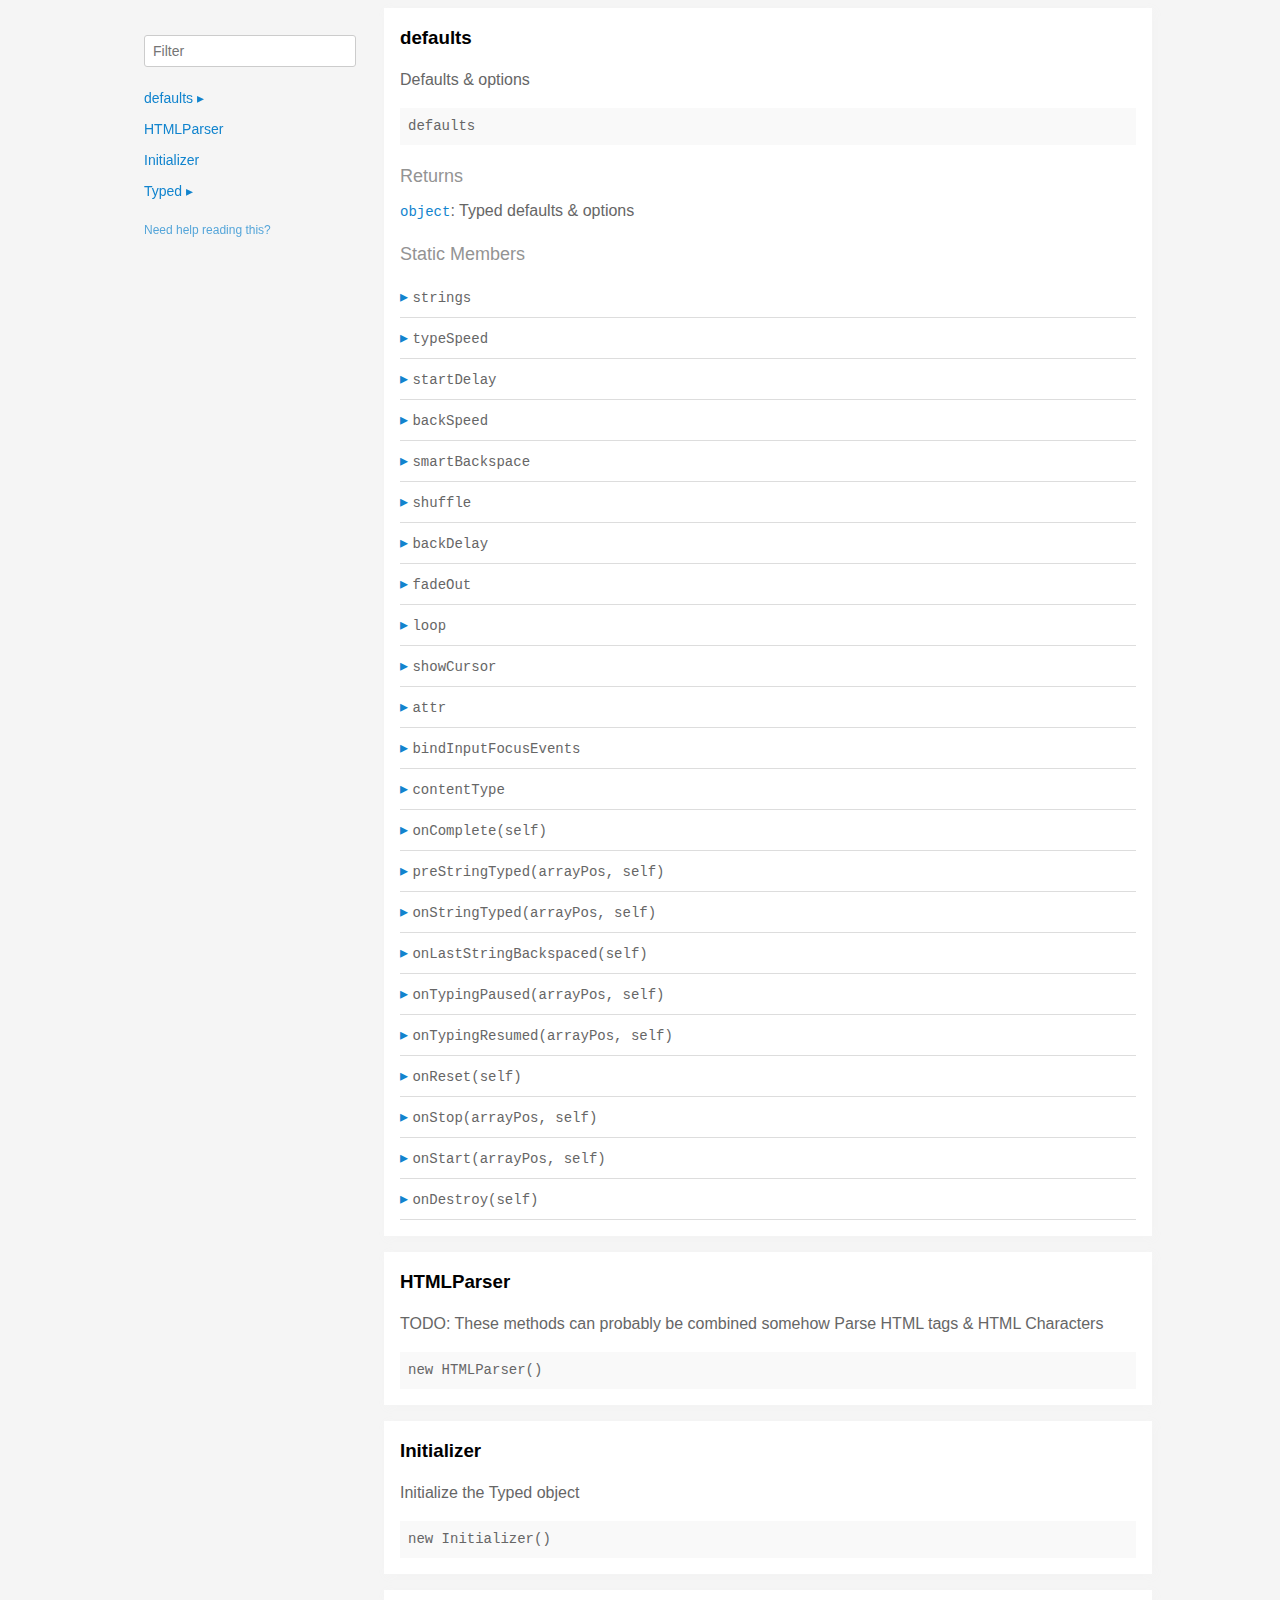
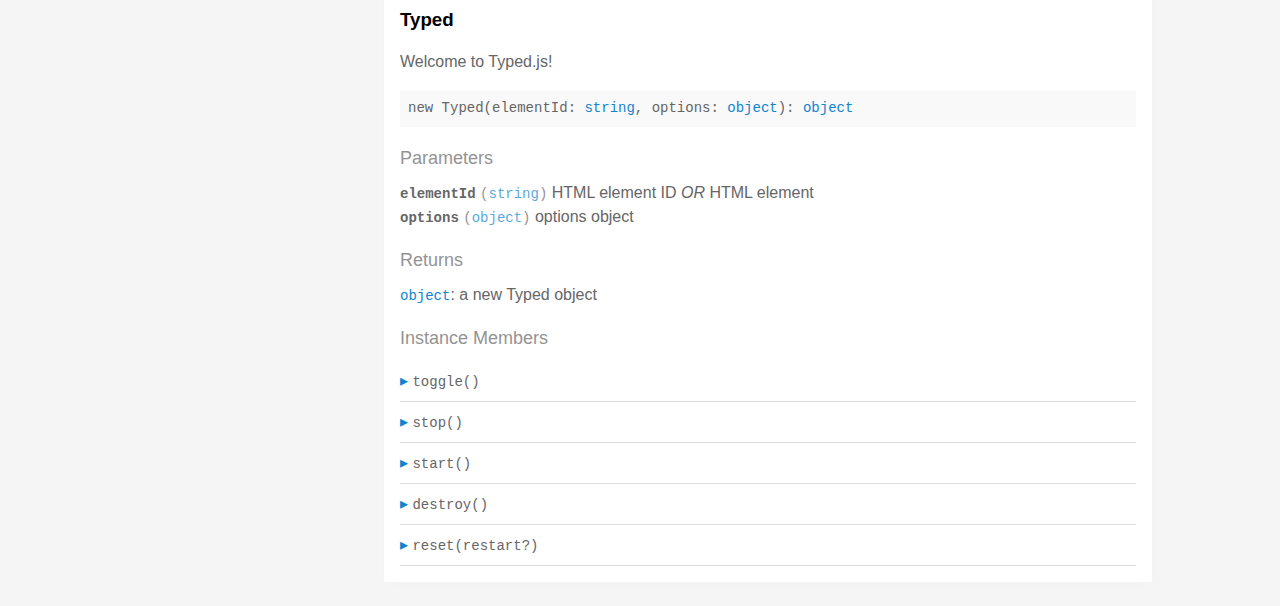
<file: typed/typed.js-master/docs/index.html>
<!doctype html>
<html>
<head>
  <meta charset='utf-8' />
  <title>  | Documentation</title>
  <meta name='viewport' content='width=device-width,initial-scale=1'>
  <link href='assets/bass.css' type='text/css' rel='stylesheet' />
  <link href='assets/style.css' type='text/css' rel='stylesheet' />
  <link href='assets/github.css' type='text/css' rel='stylesheet' />
</head>
<body class='documentation'>
  <div class='max-width-4 mx-auto'>
    <div class='clearfix md-mxn2'>
      <div class='fixed xs-hide fix-3 overflow-auto max-height-100'>
        <div class='py1 px2'>
          <h3 class='mb0 no-anchor'></h3>
          <div class='mb1'><code></code></div>
          <input
            placeholder='Filter'
            id='filter-input'
            class='col12 block input'
            type='text' />
          <div id='toc'>
            <ul class='list-reset h5 py1-ul'>
              
                
                <li><a
                  href='#defaults'
                  class=" toggle-sibling">
                  defaults
                  <span class='icon'>▸</span>
                </a>
                
                <div class='toggle-target display-none'>
                  
                  <ul class='list-reset py1-ul pl1'>
                    <li class='h5'><span>Static members</span></li>
                    
                      <li><a
                        href='#defaults.strings'
                        class='regular pre-open'>
                        .strings
                      </a></li>
                    
                      <li><a
                        href='#defaults.typeSpeed'
                        class='regular pre-open'>
                        .typeSpeed
                      </a></li>
                    
                      <li><a
                        href='#defaults.startDelay'
                        class='regular pre-open'>
                        .startDelay
                      </a></li>
                    
                      <li><a
                        href='#defaults.backSpeed'
                        class='regular pre-open'>
                        .backSpeed
                      </a></li>
                    
                      <li><a
                        href='#defaults.smartBackspace'
                        class='regular pre-open'>
                        .smartBackspace
                      </a></li>
                    
                      <li><a
                        href='#defaults.shuffle'
                        class='regular pre-open'>
                        .shuffle
                      </a></li>
                    
                      <li><a
                        href='#defaults.backDelay'
                        class='regular pre-open'>
                        .backDelay
                      </a></li>
                    
                      <li><a
                        href='#defaults.fadeOut'
                        class='regular pre-open'>
                        .fadeOut
                      </a></li>
                    
                      <li><a
                        href='#defaults.loop'
                        class='regular pre-open'>
                        .loop
                      </a></li>
                    
                      <li><a
                        href='#defaults.showCursor'
                        class='regular pre-open'>
                        .showCursor
                      </a></li>
                    
                      <li><a
                        href='#defaults.attr'
                        class='regular pre-open'>
                        .attr
                      </a></li>
                    
                      <li><a
                        href='#defaults.bindInputFocusEvents'
                        class='regular pre-open'>
                        .bindInputFocusEvents
                      </a></li>
                    
                      <li><a
                        href='#defaults.contentType'
                        class='regular pre-open'>
                        .contentType
                      </a></li>
                    
                      <li><a
                        href='#defaults.onComplete'
                        class='regular pre-open'>
                        .onComplete
                      </a></li>
                    
                      <li><a
                        href='#defaults.preStringTyped'
                        class='regular pre-open'>
                        .preStringTyped
                      </a></li>
                    
                      <li><a
                        href='#defaults.onStringTyped'
                        class='regular pre-open'>
                        .onStringTyped
                      </a></li>
                    
                      <li><a
                        href='#defaults.onLastStringBackspaced'
                        class='regular pre-open'>
                        .onLastStringBackspaced
                      </a></li>
                    
                      <li><a
                        href='#defaults.onTypingPaused'
                        class='regular pre-open'>
                        .onTypingPaused
                      </a></li>
                    
                      <li><a
                        href='#defaults.onTypingResumed'
                        class='regular pre-open'>
                        .onTypingResumed
                      </a></li>
                    
                      <li><a
                        href='#defaults.onReset'
                        class='regular pre-open'>
                        .onReset
                      </a></li>
                    
                      <li><a
                        href='#defaults.onStop'
                        class='regular pre-open'>
                        .onStop
                      </a></li>
                    
                      <li><a
                        href='#defaults.onStart'
                        class='regular pre-open'>
                        .onStart
                      </a></li>
                    
                      <li><a
                        href='#defaults.onDestroy'
                        class='regular pre-open'>
                        .onDestroy
                      </a></li>
                    
                    </ul>
                  
                  
                  
                </div>
                
                </li>
              
                
                <li><a
                  href='#htmlparser'
                  class="">
                  HTMLParser
                  
                </a>
                
                </li>
              
                
                <li><a
                  href='#initializer'
                  class="">
                  Initializer
                  
                </a>
                
                </li>
              
                
                <li><a
                  href='#typed'
                  class=" toggle-sibling">
                  Typed
                  <span class='icon'>▸</span>
                </a>
                
                <div class='toggle-target display-none'>
                  
                  
                    <ul class='list-reset py1-ul pl1'>
                      <li class='h5'><span>Instance members</span></li>
                      
                      <li><a
                        href='#Typed#toggle'
                        class='regular pre-open'>
                        #toggle
                      </a></li>
                      
                      <li><a
                        href='#Typed#stop'
                        class='regular pre-open'>
                        #stop
                      </a></li>
                      
                      <li><a
                        href='#Typed#start'
                        class='regular pre-open'>
                        #start
                      </a></li>
                      
                      <li><a
                        href='#Typed#destroy'
                        class='regular pre-open'>
                        #destroy
                      </a></li>
                      
                      <li><a
                        href='#Typed#reset'
                        class='regular pre-open'>
                        #reset
                      </a></li>
                      
                    </ul>
                  
                  
                </div>
                
                </li>
              
            </ul>
          </div>
          <div class='mt1 h6 quiet'>
            <a href='http://documentation.js.org/reading-documentation.html'>Need help reading this?</a>
          </div>
        </div>
      </div>
      <div class='fix-margin-3'>
        
          
            <section class='p2 mb2 clearfix bg-white minishadow'>

  
  <div class='clearfix'>
    
    <h3 class='fl m0' id='defaults'>
      defaults
    </h3>
    
    
  </div>
  

  <p>Defaults &#x26; options</p>


  <div class='pre p1 fill-light mt0'>defaults</div>
  
  

  
  
  
  
  

  

  

  
    
      <div class='py1 quiet mt1 prose-big'>Returns</div>
      <code><a href="https://developer.mozilla.org/en-US/docs/Web/JavaScript/Reference/Global_Objects/Object">object</a></code>:
        Typed defaults &#x26; options

      
    
  

  

  

  
    <div class='py1 quiet mt1 prose-big'>Static Members</div>
    <div class="clearfix">
  
    <div class='border-bottom' id='defaults.strings'>
      <div class="clearfix small pointer toggle-sibling">
        <div class="py1 contain">
            <a class='icon pin-right py1 dark-link caret-right'>▸</a>
            <span class='code strong strong truncate'>strings</span>
        </div>
      </div>
      <div class="clearfix display-none toggle-target">
        <section class='p2 mb2 clearfix bg-white minishadow'>

  

  

  <div class='pre p1 fill-light mt0'>strings</div>
  
  

  
  
  
  
  

  

  
    <div class='py1 quiet mt1 prose-big'>Properties</div>
    <div>
      
        <div class='space-bottom0'>
          <span class='code bold'>strings</span> <code class='quiet'>(<a href="https://developer.mozilla.org/en-US/docs/Web/JavaScript/Reference/Global_Objects/Array">array</a>)</code>
          : strings to be typed

          
        </div>
      
        <div class='space-bottom0'>
          <span class='code bold'>stringsElement</span> <code class='quiet'>(<a href="https://developer.mozilla.org/en-US/docs/Web/JavaScript/Reference/Global_Objects/String">string</a>)</code>
          : ID of element containing string children

          
        </div>
      
    </div>
  

  

  

  

  

  

  
</section>

      </div>
    </div>
  
    <div class='border-bottom' id='defaults.typeSpeed'>
      <div class="clearfix small pointer toggle-sibling">
        <div class="py1 contain">
            <a class='icon pin-right py1 dark-link caret-right'>▸</a>
            <span class='code strong strong truncate'>typeSpeed</span>
        </div>
      </div>
      <div class="clearfix display-none toggle-target">
        <section class='p2 mb2 clearfix bg-white minishadow'>

  

  

  <div class='pre p1 fill-light mt0'>typeSpeed</div>
  
  

  
  
  
  
  

  

  
    <div class='py1 quiet mt1 prose-big'>Properties</div>
    <div>
      
        <div class='space-bottom0'>
          <span class='code bold'>typeSpeed</span> <code class='quiet'>(<a href="https://developer.mozilla.org/en-US/docs/Web/JavaScript/Reference/Global_Objects/Number">number</a>)</code>
          : type speed in milliseconds

          
        </div>
      
    </div>
  

  

  

  

  

  

  
</section>

      </div>
    </div>
  
    <div class='border-bottom' id='defaults.startDelay'>
      <div class="clearfix small pointer toggle-sibling">
        <div class="py1 contain">
            <a class='icon pin-right py1 dark-link caret-right'>▸</a>
            <span class='code strong strong truncate'>startDelay</span>
        </div>
      </div>
      <div class="clearfix display-none toggle-target">
        <section class='p2 mb2 clearfix bg-white minishadow'>

  

  

  <div class='pre p1 fill-light mt0'>startDelay</div>
  
  

  
  
  
  
  

  

  
    <div class='py1 quiet mt1 prose-big'>Properties</div>
    <div>
      
        <div class='space-bottom0'>
          <span class='code bold'>startDelay</span> <code class='quiet'>(<a href="https://developer.mozilla.org/en-US/docs/Web/JavaScript/Reference/Global_Objects/Number">number</a>)</code>
          : time before typing starts in milliseconds

          
        </div>
      
    </div>
  

  

  

  

  

  

  
</section>

      </div>
    </div>
  
    <div class='border-bottom' id='defaults.backSpeed'>
      <div class="clearfix small pointer toggle-sibling">
        <div class="py1 contain">
            <a class='icon pin-right py1 dark-link caret-right'>▸</a>
            <span class='code strong strong truncate'>backSpeed</span>
        </div>
      </div>
      <div class="clearfix display-none toggle-target">
        <section class='p2 mb2 clearfix bg-white minishadow'>

  

  

  <div class='pre p1 fill-light mt0'>backSpeed</div>
  
  

  
  
  
  
  

  

  
    <div class='py1 quiet mt1 prose-big'>Properties</div>
    <div>
      
        <div class='space-bottom0'>
          <span class='code bold'>backSpeed</span> <code class='quiet'>(<a href="https://developer.mozilla.org/en-US/docs/Web/JavaScript/Reference/Global_Objects/Number">number</a>)</code>
          : backspacing speed in milliseconds

          
        </div>
      
    </div>
  

  

  

  

  

  

  
</section>

      </div>
    </div>
  
    <div class='border-bottom' id='defaults.smartBackspace'>
      <div class="clearfix small pointer toggle-sibling">
        <div class="py1 contain">
            <a class='icon pin-right py1 dark-link caret-right'>▸</a>
            <span class='code strong strong truncate'>smartBackspace</span>
        </div>
      </div>
      <div class="clearfix display-none toggle-target">
        <section class='p2 mb2 clearfix bg-white minishadow'>

  

  

  <div class='pre p1 fill-light mt0'>smartBackspace</div>
  
  

  
  
  
  
  

  

  
    <div class='py1 quiet mt1 prose-big'>Properties</div>
    <div>
      
        <div class='space-bottom0'>
          <span class='code bold'>smartBackspace</span> <code class='quiet'>(<a href="https://developer.mozilla.org/en-US/docs/Web/JavaScript/Reference/Global_Objects/Boolean">boolean</a>)</code>
          : only backspace what doesn't match the previous string

          
        </div>
      
    </div>
  

  

  

  

  

  

  
</section>

      </div>
    </div>
  
    <div class='border-bottom' id='defaults.shuffle'>
      <div class="clearfix small pointer toggle-sibling">
        <div class="py1 contain">
            <a class='icon pin-right py1 dark-link caret-right'>▸</a>
            <span class='code strong strong truncate'>shuffle</span>
        </div>
      </div>
      <div class="clearfix display-none toggle-target">
        <section class='p2 mb2 clearfix bg-white minishadow'>

  

  

  <div class='pre p1 fill-light mt0'>shuffle</div>
  
  

  
  
  
  
  

  

  
    <div class='py1 quiet mt1 prose-big'>Properties</div>
    <div>
      
        <div class='space-bottom0'>
          <span class='code bold'>shuffle</span> <code class='quiet'>(<a href="https://developer.mozilla.org/en-US/docs/Web/JavaScript/Reference/Global_Objects/Boolean">boolean</a>)</code>
          : shuffle the strings

          
        </div>
      
    </div>
  

  

  

  

  

  

  
</section>

      </div>
    </div>
  
    <div class='border-bottom' id='defaults.backDelay'>
      <div class="clearfix small pointer toggle-sibling">
        <div class="py1 contain">
            <a class='icon pin-right py1 dark-link caret-right'>▸</a>
            <span class='code strong strong truncate'>backDelay</span>
        </div>
      </div>
      <div class="clearfix display-none toggle-target">
        <section class='p2 mb2 clearfix bg-white minishadow'>

  

  

  <div class='pre p1 fill-light mt0'>backDelay</div>
  
  

  
  
  
  
  

  

  
    <div class='py1 quiet mt1 prose-big'>Properties</div>
    <div>
      
        <div class='space-bottom0'>
          <span class='code bold'>backDelay</span> <code class='quiet'>(<a href="https://developer.mozilla.org/en-US/docs/Web/JavaScript/Reference/Global_Objects/Number">number</a>)</code>
          : time before backspacing in milliseconds

          
        </div>
      
    </div>
  

  

  

  

  

  

  
</section>

      </div>
    </div>
  
    <div class='border-bottom' id='defaults.fadeOut'>
      <div class="clearfix small pointer toggle-sibling">
        <div class="py1 contain">
            <a class='icon pin-right py1 dark-link caret-right'>▸</a>
            <span class='code strong strong truncate'>fadeOut</span>
        </div>
      </div>
      <div class="clearfix display-none toggle-target">
        <section class='p2 mb2 clearfix bg-white minishadow'>

  

  

  <div class='pre p1 fill-light mt0'>fadeOut</div>
  
  

  
  
  
  
  

  

  
    <div class='py1 quiet mt1 prose-big'>Properties</div>
    <div>
      
        <div class='space-bottom0'>
          <span class='code bold'>fadeOut</span> <code class='quiet'>(<a href="https://developer.mozilla.org/en-US/docs/Web/JavaScript/Reference/Global_Objects/Boolean">boolean</a>)</code>
          : Fade out instead of backspace

          
        </div>
      
        <div class='space-bottom0'>
          <span class='code bold'>fadeOutClass</span> <code class='quiet'>(<a href="https://developer.mozilla.org/en-US/docs/Web/JavaScript/Reference/Global_Objects/String">string</a>)</code>
          : css class for fade animation

          
        </div>
      
        <div class='space-bottom0'>
          <span class='code bold'>fadeOutDelay</span> <code class='quiet'>(<a href="https://developer.mozilla.org/en-US/docs/Web/JavaScript/Reference/Global_Objects/Boolean">boolean</a>)</code>
          : Fade out delay in milliseconds

          
        </div>
      
    </div>
  

  

  

  

  

  

  
</section>

      </div>
    </div>
  
    <div class='border-bottom' id='defaults.loop'>
      <div class="clearfix small pointer toggle-sibling">
        <div class="py1 contain">
            <a class='icon pin-right py1 dark-link caret-right'>▸</a>
            <span class='code strong strong truncate'>loop</span>
        </div>
      </div>
      <div class="clearfix display-none toggle-target">
        <section class='p2 mb2 clearfix bg-white minishadow'>

  

  

  <div class='pre p1 fill-light mt0'>loop</div>
  
  

  
  
  
  
  

  

  
    <div class='py1 quiet mt1 prose-big'>Properties</div>
    <div>
      
        <div class='space-bottom0'>
          <span class='code bold'>loop</span> <code class='quiet'>(<a href="https://developer.mozilla.org/en-US/docs/Web/JavaScript/Reference/Global_Objects/Boolean">boolean</a>)</code>
          : loop strings

          
        </div>
      
        <div class='space-bottom0'>
          <span class='code bold'>loopCount</span> <code class='quiet'>(<a href="https://developer.mozilla.org/en-US/docs/Web/JavaScript/Reference/Global_Objects/Number">number</a>)</code>
          : amount of loops

          
        </div>
      
    </div>
  

  

  

  

  

  

  
</section>

      </div>
    </div>
  
    <div class='border-bottom' id='defaults.showCursor'>
      <div class="clearfix small pointer toggle-sibling">
        <div class="py1 contain">
            <a class='icon pin-right py1 dark-link caret-right'>▸</a>
            <span class='code strong strong truncate'>showCursor</span>
        </div>
      </div>
      <div class="clearfix display-none toggle-target">
        <section class='p2 mb2 clearfix bg-white minishadow'>

  

  

  <div class='pre p1 fill-light mt0'>showCursor</div>
  
  

  
  
  
  
  

  

  
    <div class='py1 quiet mt1 prose-big'>Properties</div>
    <div>
      
        <div class='space-bottom0'>
          <span class='code bold'>showCursor</span> <code class='quiet'>(<a href="https://developer.mozilla.org/en-US/docs/Web/JavaScript/Reference/Global_Objects/Boolean">boolean</a>)</code>
          : show cursor

          
        </div>
      
        <div class='space-bottom0'>
          <span class='code bold'>cursorChar</span> <code class='quiet'>(<a href="https://developer.mozilla.org/en-US/docs/Web/JavaScript/Reference/Global_Objects/String">string</a>)</code>
          : character for cursor

          
        </div>
      
        <div class='space-bottom0'>
          <span class='code bold'>autoInsertCss</span> <code class='quiet'>(<a href="https://developer.mozilla.org/en-US/docs/Web/JavaScript/Reference/Global_Objects/Boolean">boolean</a>)</code>
          : insert CSS for cursor and fadeOut into HTML 
<head>

          
        </div>
      
    </div>
  

  

  

  

  

  

  
</section>

      </div>
    </div>
  
    <div class='border-bottom' id='defaults.attr'>
      <div class="clearfix small pointer toggle-sibling">
        <div class="py1 contain">
            <a class='icon pin-right py1 dark-link caret-right'>▸</a>
            <span class='code strong strong truncate'>attr</span>
        </div>
      </div>
      <div class="clearfix display-none toggle-target">
        <section class='p2 mb2 clearfix bg-white minishadow'>

  

  

  <div class='pre p1 fill-light mt0'>attr</div>
  
  

  
  
  
  
  

  

  
    <div class='py1 quiet mt1 prose-big'>Properties</div>
    <div>
      
        <div class='space-bottom0'>
          <span class='code bold'>attr</span> <code class='quiet'>(<a href="https://developer.mozilla.org/en-US/docs/Web/JavaScript/Reference/Global_Objects/String">string</a>)</code>
          : attribute for typing
Ex: input placeholder, value, or just HTML text

          
        </div>
      
    </div>
  

  

  

  

  

  

  
</section>

      </div>
    </div>
  
    <div class='border-bottom' id='defaults.bindInputFocusEvents'>
      <div class="clearfix small pointer toggle-sibling">
        <div class="py1 contain">
            <a class='icon pin-right py1 dark-link caret-right'>▸</a>
            <span class='code strong strong truncate'>bindInputFocusEvents</span>
        </div>
      </div>
      <div class="clearfix display-none toggle-target">
        <section class='p2 mb2 clearfix bg-white minishadow'>

  

  

  <div class='pre p1 fill-light mt0'>bindInputFocusEvents</div>
  
  

  
  
  
  
  

  

  
    <div class='py1 quiet mt1 prose-big'>Properties</div>
    <div>
      
        <div class='space-bottom0'>
          <span class='code bold'>bindInputFocusEvents</span> <code class='quiet'>(<a href="https://developer.mozilla.org/en-US/docs/Web/JavaScript/Reference/Global_Objects/Boolean">boolean</a>)</code>
          : bind to focus and blur if el is text input

          
        </div>
      
    </div>
  

  

  

  

  

  

  
</section>

      </div>
    </div>
  
    <div class='border-bottom' id='defaults.contentType'>
      <div class="clearfix small pointer toggle-sibling">
        <div class="py1 contain">
            <a class='icon pin-right py1 dark-link caret-right'>▸</a>
            <span class='code strong strong truncate'>contentType</span>
        </div>
      </div>
      <div class="clearfix display-none toggle-target">
        <section class='p2 mb2 clearfix bg-white minishadow'>

  

  

  <div class='pre p1 fill-light mt0'>contentType</div>
  
  

  
  
  
  
  

  

  
    <div class='py1 quiet mt1 prose-big'>Properties</div>
    <div>
      
        <div class='space-bottom0'>
          <span class='code bold'>contentType</span> <code class='quiet'>(<a href="https://developer.mozilla.org/en-US/docs/Web/JavaScript/Reference/Global_Objects/String">string</a>)</code>
          : 'html' or 'null' for plaintext

          
        </div>
      
    </div>
  

  

  

  

  

  

  
</section>

      </div>
    </div>
  
    <div class='border-bottom' id='defaults.onComplete'>
      <div class="clearfix small pointer toggle-sibling">
        <div class="py1 contain">
            <a class='icon pin-right py1 dark-link caret-right'>▸</a>
            <span class='code strong strong truncate'>onComplete(self)</span>
        </div>
      </div>
      <div class="clearfix display-none toggle-target">
        <section class='p2 mb2 clearfix bg-white minishadow'>

  

  <p>All typing is complete</p>


  <div class='pre p1 fill-light mt0'>onComplete(self: <a href="#typed">Typed</a>)</div>
  
  

  
  
  
  
  

  
    <div class='py1 quiet mt1 prose-big'>Parameters</div>
    <div class='prose'>
      
        <div class='space-bottom0'>
          <div>
            <span class='code bold'>self</span> <code class='quiet'>(<a href="#typed">Typed</a>)</code>
	    
          </div>
          
        </div>
      
    </div>
  

  

  

  

  

  

  

  
</section>

      </div>
    </div>
  
    <div class='border-bottom' id='defaults.preStringTyped'>
      <div class="clearfix small pointer toggle-sibling">
        <div class="py1 contain">
            <a class='icon pin-right py1 dark-link caret-right'>▸</a>
            <span class='code strong strong truncate'>preStringTyped(arrayPos, self)</span>
        </div>
      </div>
      <div class="clearfix display-none toggle-target">
        <section class='p2 mb2 clearfix bg-white minishadow'>

  

  <p>Before each string is typed</p>


  <div class='pre p1 fill-light mt0'>preStringTyped(arrayPos: <a href="https://developer.mozilla.org/en-US/docs/Web/JavaScript/Reference/Global_Objects/Number">number</a>, self: <a href="#typed">Typed</a>)</div>
  
  

  
  
  
  
  

  
    <div class='py1 quiet mt1 prose-big'>Parameters</div>
    <div class='prose'>
      
        <div class='space-bottom0'>
          <div>
            <span class='code bold'>arrayPos</span> <code class='quiet'>(<a href="https://developer.mozilla.org/en-US/docs/Web/JavaScript/Reference/Global_Objects/Number">number</a>)</code>
	    
          </div>
          
        </div>
      
        <div class='space-bottom0'>
          <div>
            <span class='code bold'>self</span> <code class='quiet'>(<a href="#typed">Typed</a>)</code>
	    
          </div>
          
        </div>
      
    </div>
  

  

  

  

  

  

  

  
</section>

      </div>
    </div>
  
    <div class='border-bottom' id='defaults.onStringTyped'>
      <div class="clearfix small pointer toggle-sibling">
        <div class="py1 contain">
            <a class='icon pin-right py1 dark-link caret-right'>▸</a>
            <span class='code strong strong truncate'>onStringTyped(arrayPos, self)</span>
        </div>
      </div>
      <div class="clearfix display-none toggle-target">
        <section class='p2 mb2 clearfix bg-white minishadow'>

  

  <p>After each string is typed</p>


  <div class='pre p1 fill-light mt0'>onStringTyped(arrayPos: <a href="https://developer.mozilla.org/en-US/docs/Web/JavaScript/Reference/Global_Objects/Number">number</a>, self: <a href="#typed">Typed</a>)</div>
  
  

  
  
  
  
  

  
    <div class='py1 quiet mt1 prose-big'>Parameters</div>
    <div class='prose'>
      
        <div class='space-bottom0'>
          <div>
            <span class='code bold'>arrayPos</span> <code class='quiet'>(<a href="https://developer.mozilla.org/en-US/docs/Web/JavaScript/Reference/Global_Objects/Number">number</a>)</code>
	    
          </div>
          
        </div>
      
        <div class='space-bottom0'>
          <div>
            <span class='code bold'>self</span> <code class='quiet'>(<a href="#typed">Typed</a>)</code>
	    
          </div>
          
        </div>
      
    </div>
  

  

  

  

  

  

  

  
</section>

      </div>
    </div>
  
    <div class='border-bottom' id='defaults.onLastStringBackspaced'>
      <div class="clearfix small pointer toggle-sibling">
        <div class="py1 contain">
            <a class='icon pin-right py1 dark-link caret-right'>▸</a>
            <span class='code strong strong truncate'>onLastStringBackspaced(self)</span>
        </div>
      </div>
      <div class="clearfix display-none toggle-target">
        <section class='p2 mb2 clearfix bg-white minishadow'>

  

  <p>During looping, after last string is typed</p>


  <div class='pre p1 fill-light mt0'>onLastStringBackspaced(self: <a href="#typed">Typed</a>)</div>
  
  

  
  
  
  
  

  
    <div class='py1 quiet mt1 prose-big'>Parameters</div>
    <div class='prose'>
      
        <div class='space-bottom0'>
          <div>
            <span class='code bold'>self</span> <code class='quiet'>(<a href="#typed">Typed</a>)</code>
	    
          </div>
          
        </div>
      
    </div>
  

  

  

  

  

  

  

  
</section>

      </div>
    </div>
  
    <div class='border-bottom' id='defaults.onTypingPaused'>
      <div class="clearfix small pointer toggle-sibling">
        <div class="py1 contain">
            <a class='icon pin-right py1 dark-link caret-right'>▸</a>
            <span class='code strong strong truncate'>onTypingPaused(arrayPos, self)</span>
        </div>
      </div>
      <div class="clearfix display-none toggle-target">
        <section class='p2 mb2 clearfix bg-white minishadow'>

  

  <p>Typing has been stopped</p>


  <div class='pre p1 fill-light mt0'>onTypingPaused(arrayPos: <a href="https://developer.mozilla.org/en-US/docs/Web/JavaScript/Reference/Global_Objects/Number">number</a>, self: <a href="#typed">Typed</a>)</div>
  
  

  
  
  
  
  

  
    <div class='py1 quiet mt1 prose-big'>Parameters</div>
    <div class='prose'>
      
        <div class='space-bottom0'>
          <div>
            <span class='code bold'>arrayPos</span> <code class='quiet'>(<a href="https://developer.mozilla.org/en-US/docs/Web/JavaScript/Reference/Global_Objects/Number">number</a>)</code>
	    
          </div>
          
        </div>
      
        <div class='space-bottom0'>
          <div>
            <span class='code bold'>self</span> <code class='quiet'>(<a href="#typed">Typed</a>)</code>
	    
          </div>
          
        </div>
      
    </div>
  

  

  

  

  

  

  

  
</section>

      </div>
    </div>
  
    <div class='border-bottom' id='defaults.onTypingResumed'>
      <div class="clearfix small pointer toggle-sibling">
        <div class="py1 contain">
            <a class='icon pin-right py1 dark-link caret-right'>▸</a>
            <span class='code strong strong truncate'>onTypingResumed(arrayPos, self)</span>
        </div>
      </div>
      <div class="clearfix display-none toggle-target">
        <section class='p2 mb2 clearfix bg-white minishadow'>

  

  <p>Typing has been started after being stopped</p>


  <div class='pre p1 fill-light mt0'>onTypingResumed(arrayPos: <a href="https://developer.mozilla.org/en-US/docs/Web/JavaScript/Reference/Global_Objects/Number">number</a>, self: <a href="#typed">Typed</a>)</div>
  
  

  
  
  
  
  

  
    <div class='py1 quiet mt1 prose-big'>Parameters</div>
    <div class='prose'>
      
        <div class='space-bottom0'>
          <div>
            <span class='code bold'>arrayPos</span> <code class='quiet'>(<a href="https://developer.mozilla.org/en-US/docs/Web/JavaScript/Reference/Global_Objects/Number">number</a>)</code>
	    
          </div>
          
        </div>
      
        <div class='space-bottom0'>
          <div>
            <span class='code bold'>self</span> <code class='quiet'>(<a href="#typed">Typed</a>)</code>
	    
          </div>
          
        </div>
      
    </div>
  

  

  

  

  

  

  

  
</section>

      </div>
    </div>
  
    <div class='border-bottom' id='defaults.onReset'>
      <div class="clearfix small pointer toggle-sibling">
        <div class="py1 contain">
            <a class='icon pin-right py1 dark-link caret-right'>▸</a>
            <span class='code strong strong truncate'>onReset(self)</span>
        </div>
      </div>
      <div class="clearfix display-none toggle-target">
        <section class='p2 mb2 clearfix bg-white minishadow'>

  

  <p>After reset</p>


  <div class='pre p1 fill-light mt0'>onReset(self: <a href="#typed">Typed</a>)</div>
  
  

  
  
  
  
  

  
    <div class='py1 quiet mt1 prose-big'>Parameters</div>
    <div class='prose'>
      
        <div class='space-bottom0'>
          <div>
            <span class='code bold'>self</span> <code class='quiet'>(<a href="#typed">Typed</a>)</code>
	    
          </div>
          
        </div>
      
    </div>
  

  

  

  

  

  

  

  
</section>

      </div>
    </div>
  
    <div class='border-bottom' id='defaults.onStop'>
      <div class="clearfix small pointer toggle-sibling">
        <div class="py1 contain">
            <a class='icon pin-right py1 dark-link caret-right'>▸</a>
            <span class='code strong strong truncate'>onStop(arrayPos, self)</span>
        </div>
      </div>
      <div class="clearfix display-none toggle-target">
        <section class='p2 mb2 clearfix bg-white minishadow'>

  

  <p>After stop</p>


  <div class='pre p1 fill-light mt0'>onStop(arrayPos: <a href="https://developer.mozilla.org/en-US/docs/Web/JavaScript/Reference/Global_Objects/Number">number</a>, self: <a href="#typed">Typed</a>)</div>
  
  

  
  
  
  
  

  
    <div class='py1 quiet mt1 prose-big'>Parameters</div>
    <div class='prose'>
      
        <div class='space-bottom0'>
          <div>
            <span class='code bold'>arrayPos</span> <code class='quiet'>(<a href="https://developer.mozilla.org/en-US/docs/Web/JavaScript/Reference/Global_Objects/Number">number</a>)</code>
	    
          </div>
          
        </div>
      
        <div class='space-bottom0'>
          <div>
            <span class='code bold'>self</span> <code class='quiet'>(<a href="#typed">Typed</a>)</code>
	    
          </div>
          
        </div>
      
    </div>
  

  

  

  

  

  

  

  
</section>

      </div>
    </div>
  
    <div class='border-bottom' id='defaults.onStart'>
      <div class="clearfix small pointer toggle-sibling">
        <div class="py1 contain">
            <a class='icon pin-right py1 dark-link caret-right'>▸</a>
            <span class='code strong strong truncate'>onStart(arrayPos, self)</span>
        </div>
      </div>
      <div class="clearfix display-none toggle-target">
        <section class='p2 mb2 clearfix bg-white minishadow'>

  

  <p>After start</p>


  <div class='pre p1 fill-light mt0'>onStart(arrayPos: <a href="https://developer.mozilla.org/en-US/docs/Web/JavaScript/Reference/Global_Objects/Number">number</a>, self: <a href="#typed">Typed</a>)</div>
  
  

  
  
  
  
  

  
    <div class='py1 quiet mt1 prose-big'>Parameters</div>
    <div class='prose'>
      
        <div class='space-bottom0'>
          <div>
            <span class='code bold'>arrayPos</span> <code class='quiet'>(<a href="https://developer.mozilla.org/en-US/docs/Web/JavaScript/Reference/Global_Objects/Number">number</a>)</code>
	    
          </div>
          
        </div>
      
        <div class='space-bottom0'>
          <div>
            <span class='code bold'>self</span> <code class='quiet'>(<a href="#typed">Typed</a>)</code>
	    
          </div>
          
        </div>
      
    </div>
  

  

  

  

  

  

  

  
</section>

      </div>
    </div>
  
    <div class='border-bottom' id='defaults.onDestroy'>
      <div class="clearfix small pointer toggle-sibling">
        <div class="py1 contain">
            <a class='icon pin-right py1 dark-link caret-right'>▸</a>
            <span class='code strong strong truncate'>onDestroy(self)</span>
        </div>
      </div>
      <div class="clearfix display-none toggle-target">
        <section class='p2 mb2 clearfix bg-white minishadow'>

  

  <p>After destroy</p>


  <div class='pre p1 fill-light mt0'>onDestroy(self: <a href="#typed">Typed</a>)</div>
  
  

  
  
  
  
  

  
    <div class='py1 quiet mt1 prose-big'>Parameters</div>
    <div class='prose'>
      
        <div class='space-bottom0'>
          <div>
            <span class='code bold'>self</span> <code class='quiet'>(<a href="#typed">Typed</a>)</code>
	    
          </div>
          
        </div>
      
    </div>
  

  

  

  

  

  

  

  
</section>

      </div>
    </div>
  
</div>

  

  

  
</section>

          
        
          
            <section class='p2 mb2 clearfix bg-white minishadow'>

  
  <div class='clearfix'>
    
    <h3 class='fl m0' id='htmlparser'>
      HTMLParser
    </h3>
    
    
  </div>
  

  <p>TODO: These methods can probably be combined somehow
Parse HTML tags &#x26; HTML Characters</p>


  <div class='pre p1 fill-light mt0'>new HTMLParser()</div>
  
  

  
  
  
  
  

  

  

  

  

  

  

  

  
</section>

          
        
          
            <section class='p2 mb2 clearfix bg-white minishadow'>

  
  <div class='clearfix'>
    
    <h3 class='fl m0' id='initializer'>
      Initializer
    </h3>
    
    
  </div>
  

  <p>Initialize the Typed object</p>


  <div class='pre p1 fill-light mt0'>new Initializer()</div>
  
  

  
  
  
  
  

  

  

  

  

  

  

  

  
</section>

          
        
          
            <section class='p2 mb2 clearfix bg-white minishadow'>

  
  <div class='clearfix'>
    
    <h3 class='fl m0' id='typed'>
      Typed
    </h3>
    
    
  </div>
  

  <p>Welcome to Typed.js!</p>


  <div class='pre p1 fill-light mt0'>new Typed(elementId: <a href="https://developer.mozilla.org/en-US/docs/Web/JavaScript/Reference/Global_Objects/String">string</a>, options: <a href="https://developer.mozilla.org/en-US/docs/Web/JavaScript/Reference/Global_Objects/Object">object</a>): <a href="https://developer.mozilla.org/en-US/docs/Web/JavaScript/Reference/Global_Objects/Object">object</a></div>
  
  

  
  
  
  
  

  
    <div class='py1 quiet mt1 prose-big'>Parameters</div>
    <div class='prose'>
      
        <div class='space-bottom0'>
          <div>
            <span class='code bold'>elementId</span> <code class='quiet'>(<a href="https://developer.mozilla.org/en-US/docs/Web/JavaScript/Reference/Global_Objects/String">string</a>)</code>
	    HTML element ID 
<em>OR</em>
 HTML element

          </div>
          
        </div>
      
        <div class='space-bottom0'>
          <div>
            <span class='code bold'>options</span> <code class='quiet'>(<a href="https://developer.mozilla.org/en-US/docs/Web/JavaScript/Reference/Global_Objects/Object">object</a>)</code>
	    options object

          </div>
          
        </div>
      
    </div>
  

  

  
    
      <div class='py1 quiet mt1 prose-big'>Returns</div>
      <code><a href="https://developer.mozilla.org/en-US/docs/Web/JavaScript/Reference/Global_Objects/Object">object</a></code>:
        a new Typed object

      
    
  

  

  

  

  
    <div class='py1 quiet mt1 prose-big'>Instance Members</div>
    <div class="clearfix">
  
    <div class='border-bottom' id='Typed#toggle'>
      <div class="clearfix small pointer toggle-sibling">
        <div class="py1 contain">
            <a class='icon pin-right py1 dark-link caret-right'>▸</a>
            <span class='code strong strong truncate'>toggle()</span>
        </div>
      </div>
      <div class="clearfix display-none toggle-target">
        <section class='p2 mb2 clearfix bg-white minishadow'>

  

  <p>Toggle start() and stop() of the Typed instance</p>


  <div class='pre p1 fill-light mt0'>toggle()</div>
  
  

  
  
  
  
  

  

  

  

  

  

  

  

  
</section>

      </div>
    </div>
  
    <div class='border-bottom' id='Typed#stop'>
      <div class="clearfix small pointer toggle-sibling">
        <div class="py1 contain">
            <a class='icon pin-right py1 dark-link caret-right'>▸</a>
            <span class='code strong strong truncate'>stop()</span>
        </div>
      </div>
      <div class="clearfix display-none toggle-target">
        <section class='p2 mb2 clearfix bg-white minishadow'>

  

  <p>Stop typing / backspacing and enable cursor blinking</p>


  <div class='pre p1 fill-light mt0'>stop()</div>
  
  

  
  
  
  
  

  

  

  

  

  

  

  

  
</section>

      </div>
    </div>
  
    <div class='border-bottom' id='Typed#start'>
      <div class="clearfix small pointer toggle-sibling">
        <div class="py1 contain">
            <a class='icon pin-right py1 dark-link caret-right'>▸</a>
            <span class='code strong strong truncate'>start()</span>
        </div>
      </div>
      <div class="clearfix display-none toggle-target">
        <section class='p2 mb2 clearfix bg-white minishadow'>

  

  <p>Start typing / backspacing after being stopped</p>


  <div class='pre p1 fill-light mt0'>start()</div>
  
  

  
  
  
  
  

  

  

  

  

  

  

  

  
</section>

      </div>
    </div>
  
    <div class='border-bottom' id='Typed#destroy'>
      <div class="clearfix small pointer toggle-sibling">
        <div class="py1 contain">
            <a class='icon pin-right py1 dark-link caret-right'>▸</a>
            <span class='code strong strong truncate'>destroy()</span>
        </div>
      </div>
      <div class="clearfix display-none toggle-target">
        <section class='p2 mb2 clearfix bg-white minishadow'>

  

  <p>Destroy this instance of Typed</p>


  <div class='pre p1 fill-light mt0'>destroy()</div>
  
  

  
  
  
  
  

  

  

  

  

  

  

  

  
</section>

      </div>
    </div>
  
    <div class='border-bottom' id='Typed#reset'>
      <div class="clearfix small pointer toggle-sibling">
        <div class="py1 contain">
            <a class='icon pin-right py1 dark-link caret-right'>▸</a>
            <span class='code strong strong truncate'>reset(restart?)</span>
        </div>
      </div>
      <div class="clearfix display-none toggle-target">
        <section class='p2 mb2 clearfix bg-white minishadow'>

  

  <p>Reset Typed and optionally restarts</p>


  <div class='pre p1 fill-light mt0'>reset(restart: <a href="https://developer.mozilla.org/en-US/docs/Web/JavaScript/Reference/Global_Objects/Boolean">boolean</a>?= nser)</div>
  
  

  
  
  
  
  

  
    <div class='py1 quiet mt1 prose-big'>Parameters</div>
    <div class='prose'>
      
        <div class='space-bottom0'>
          <div>
            <span class='code bold'>restart</span> <code class='quiet'>(<a href="https://developer.mozilla.org/en-US/docs/Web/JavaScript/Reference/Global_Objects/Boolean">boolean</a>?= nser)</code>
	    
          </div>
          
        </div>
      
    </div>
  

  

  

  

  

  

  

  
</section>

      </div>
    </div>
  
</div>

  

  
</section>

          
        
      </div>
    </div>
  </div>
  <script src='assets/anchor.js'></script>
  <script src='assets/site.js'></script>
</body>
</html>
</file>
<file: typed/typed.js-master/docs/assets/bass.css>
/*! Basscss | http://basscss.com | MIT License */

.h1{ font-size: 2rem }
.h2{ font-size: 1.5rem }
.h3{ font-size: 1.25rem }
.h4{ font-size: 1rem }
.h5{ font-size: .875rem }
.h6{ font-size: .75rem }

.font-family-inherit{ font-family:inherit }
.font-size-inherit{ font-size:inherit }
.text-decoration-none{ text-decoration:none }

.bold{ font-weight: bold; font-weight: bold }
.regular{ font-weight:normal }
.italic{ font-style:italic }
.caps{ text-transform:uppercase; letter-spacing: .2em; }

.left-align{ text-align:left }
.center{ text-align:center }
.right-align{ text-align:right }
.justify{ text-align:justify }

.nowrap{ white-space:nowrap }
.break-word{ word-wrap:break-word }

.line-height-1{ line-height: 1 }
.line-height-2{ line-height: 1.125 }
.line-height-3{ line-height: 1.25 }
.line-height-4{ line-height: 1.5 }

.list-style-none{ list-style:none }
.underline{ text-decoration:underline }

.truncate{
  max-width:100%;
  overflow:hidden;
  text-overflow:ellipsis;
  white-space:nowrap;
}

.list-reset{
  list-style:none;
  padding-left:0;
}

.inline{ display:inline }
.block{ display:block }
.inline-block{ display:inline-block }
.table{ display:table }
.table-cell{ display:table-cell }

.overflow-hidden{ overflow:hidden }
.overflow-scroll{ overflow:scroll }
.overflow-auto{ overflow:auto }

.clearfix:before,
.clearfix:after{
  content:" ";
  display:table
}
.clearfix:after{ clear:both }

.left{ float:left }
.right{ float:right }

.fit{ max-width:100% }

.max-width-1{ max-width: 24rem }
.max-width-2{ max-width: 32rem }
.max-width-3{ max-width: 48rem }
.max-width-4{ max-width: 64rem }

.border-box{ box-sizing:border-box }

.align-baseline{ vertical-align:baseline }
.align-top{ vertical-align:top }
.align-middle{ vertical-align:middle }
.align-bottom{ vertical-align:bottom }

.m0{ margin:0 }
.mt0{ margin-top:0 }
.mr0{ margin-right:0 }
.mb0{ margin-bottom:0 }
.ml0{ margin-left:0 }
.mx0{ margin-left:0; margin-right:0 }
.my0{ margin-top:0; margin-bottom:0 }

.m1{ margin: .5rem }
.mt1{ margin-top: .5rem }
.mr1{ margin-right: .5rem }
.mb1{ margin-bottom: .5rem }
.ml1{ margin-left: .5rem }
.mx1{ margin-left: .5rem; margin-right: .5rem }
.my1{ margin-top: .5rem; margin-bottom: .5rem }

.m2{ margin: 1rem }
.mt2{ margin-top: 1rem }
.mr2{ margin-right: 1rem }
.mb2{ margin-bottom: 1rem }
.ml2{ margin-left: 1rem }
.mx2{ margin-left: 1rem; margin-right: 1rem }
.my2{ margin-top: 1rem; margin-bottom: 1rem }

.m3{ margin: 2rem }
.mt3{ margin-top: 2rem }
.mr3{ margin-right: 2rem }
.mb3{ margin-bottom: 2rem }
.ml3{ margin-left: 2rem }
.mx3{ margin-left: 2rem; margin-right: 2rem }
.my3{ margin-top: 2rem; margin-bottom: 2rem }

.m4{ margin: 4rem }
.mt4{ margin-top: 4rem }
.mr4{ margin-right: 4rem }
.mb4{ margin-bottom: 4rem }
.ml4{ margin-left: 4rem }
.mx4{ margin-left: 4rem; margin-right: 4rem }
.my4{ margin-top: 4rem; margin-bottom: 4rem }

.mxn1{ margin-left: -.5rem; margin-right: -.5rem; }
.mxn2{ margin-left: -1rem; margin-right: -1rem; }
.mxn3{ margin-left: -2rem; margin-right: -2rem; }
.mxn4{ margin-left: -4rem; margin-right: -4rem; }

.ml-auto{ margin-left:auto }
.mr-auto{ margin-right:auto }
.mx-auto{ margin-left:auto; margin-right:auto; }

.p0{ padding:0 }
.pt0{ padding-top:0 }
.pr0{ padding-right:0 }
.pb0{ padding-bottom:0 }
.pl0{ padding-left:0 }
.px0{ padding-left:0; padding-right:0 }
.py0{ padding-top:0;  padding-bottom:0 }

.p1{ padding: .5rem }
.pt1{ padding-top: .5rem }
.pr1{ padding-right: .5rem }
.pb1{ padding-bottom: .5rem }
.pl1{ padding-left: .5rem }
.py1{ padding-top: .5rem; padding-bottom: .5rem }
.px1{ padding-left: .5rem; padding-right: .5rem }

.p2{ padding: 1rem }
.pt2{ padding-top: 1rem }
.pr2{ padding-right: 1rem }
.pb2{ padding-bottom: 1rem }
.pl2{ padding-left: 1rem }
.py2{ padding-top: 1rem; padding-bottom: 1rem }
.px2{ padding-left: 1rem; padding-right: 1rem }

.p3{ padding: 2rem }
.pt3{ padding-top: 2rem }
.pr3{ padding-right: 2rem }
.pb3{ padding-bottom: 2rem }
.pl3{ padding-left: 2rem }
.py3{ padding-top: 2rem; padding-bottom: 2rem }
.px3{ padding-left: 2rem; padding-right: 2rem }

.p4{ padding: 4rem }
.pt4{ padding-top: 4rem }
.pr4{ padding-right: 4rem }
.pb4{ padding-bottom: 4rem }
.pl4{ padding-left: 4rem }
.py4{ padding-top: 4rem; padding-bottom: 4rem }
.px4{ padding-left: 4rem; padding-right: 4rem }

.col{
  float:left;
  box-sizing:border-box;
}

.col-right{
  float:right;
  box-sizing:border-box;
}

.col-1{
  width:8.33333%;
}

.col-2{
  width:16.66667%;
}

.col-3{
  width:25%;
}

.col-4{
  width:33.33333%;
}

.col-5{
  width:41.66667%;
}

.col-6{
  width:50%;
}

.col-7{
  width:58.33333%;
}

.col-8{
  width:66.66667%;
}

.col-9{
  width:75%;
}

.col-10{
  width:83.33333%;
}

.col-11{
  width:91.66667%;
}

.col-12{
  width:100%;
}
@media (min-width: 40em){

  .sm-col{
    float:left;
    box-sizing:border-box;
  }

  .sm-col-right{
    float:right;
    box-sizing:border-box;
  }

  .sm-col-1{
    width:8.33333%;
  }

  .sm-col-2{
    width:16.66667%;
  }

  .sm-col-3{
    width:25%;
  }

  .sm-col-4{
    width:33.33333%;
  }

  .sm-col-5{
    width:41.66667%;
  }

  .sm-col-6{
    width:50%;
  }

  .sm-col-7{
    width:58.33333%;
  }

  .sm-col-8{
    width:66.66667%;
  }

  .sm-col-9{
    width:75%;
  }

  .sm-col-10{
    width:83.33333%;
  }

  .sm-col-11{
    width:91.66667%;
  }

  .sm-col-12{
    width:100%;
  }

}
@media (min-width: 52em){

  .md-col{
    float:left;
    box-sizing:border-box;
  }

  .md-col-right{
    float:right;
    box-sizing:border-box;
  }

  .md-col-1{
    width:8.33333%;
  }

  .md-col-2{
    width:16.66667%;
  }

  .md-col-3{
    width:25%;
  }

  .md-col-4{
    width:33.33333%;
  }

  .md-col-5{
    width:41.66667%;
  }

  .md-col-6{
    width:50%;
  }

  .md-col-7{
    width:58.33333%;
  }

  .md-col-8{
    width:66.66667%;
  }

  .md-col-9{
    width:75%;
  }

  .md-col-10{
    width:83.33333%;
  }

  .md-col-11{
    width:91.66667%;
  }

  .md-col-12{
    width:100%;
  }

}
@media (min-width: 64em){

  .lg-col{
    float:left;
    box-sizing:border-box;
  }

  .lg-col-right{
    float:right;
    box-sizing:border-box;
  }

  .lg-col-1{
    width:8.33333%;
  }

  .lg-col-2{
    width:16.66667%;
  }

  .lg-col-3{
    width:25%;
  }

  .lg-col-4{
    width:33.33333%;
  }

  .lg-col-5{
    width:41.66667%;
  }

  .lg-col-6{
    width:50%;
  }

  .lg-col-7{
    width:58.33333%;
  }

  .lg-col-8{
    width:66.66667%;
  }

  .lg-col-9{
    width:75%;
  }

  .lg-col-10{
    width:83.33333%;
  }

  .lg-col-11{
    width:91.66667%;
  }

  .lg-col-12{
    width:100%;
  }

}
.flex{ display:-webkit-box; display:-webkit-flex; display:-ms-flexbox; display:flex }

@media (min-width: 40em){
  .sm-flex{ display:-webkit-box; display:-webkit-flex; display:-ms-flexbox; display:flex }
}

@media (min-width: 52em){
  .md-flex{ display:-webkit-box; display:-webkit-flex; display:-ms-flexbox; display:flex }
}

@media (min-width: 64em){
  .lg-flex{ display:-webkit-box; display:-webkit-flex; display:-ms-flexbox; display:flex }
}

.flex-column{ -webkit-box-orient:vertical; -webkit-box-direction:normal; -webkit-flex-direction:column; -ms-flex-direction:column; flex-direction:column }
.flex-wrap{ -webkit-flex-wrap:wrap; -ms-flex-wrap:wrap; flex-wrap:wrap }

.items-start{ -webkit-box-align:start; -webkit-align-items:flex-start; -ms-flex-align:start; -ms-grid-row-align:flex-start; align-items:flex-start }
.items-end{ -webkit-box-align:end; -webkit-align-items:flex-end; -ms-flex-align:end; -ms-grid-row-align:flex-end; align-items:flex-end }
.items-center{ -webkit-box-align:center; -webkit-align-items:center; -ms-flex-align:center; -ms-grid-row-align:center; align-items:center }
.items-baseline{ -webkit-box-align:baseline; -webkit-align-items:baseline; -ms-flex-align:baseline; -ms-grid-row-align:baseline; align-items:baseline }
.items-stretch{ -webkit-box-align:stretch; -webkit-align-items:stretch; -ms-flex-align:stretch; -ms-grid-row-align:stretch; align-items:stretch }

.self-start{ -webkit-align-self:flex-start; -ms-flex-item-align:start; align-self:flex-start }
.self-end{ -webkit-align-self:flex-end; -ms-flex-item-align:end; align-self:flex-end }
.self-center{ -webkit-align-self:center; -ms-flex-item-align:center; align-self:center }
.self-baseline{ -webkit-align-self:baseline; -ms-flex-item-align:baseline; align-self:baseline }
.self-stretch{ -webkit-align-self:stretch; -ms-flex-item-align:stretch; align-self:stretch }

.justify-start{ -webkit-box-pack:start; -webkit-justify-content:flex-start; -ms-flex-pack:start; justify-content:flex-start }
.justify-end{ -webkit-box-pack:end; -webkit-justify-content:flex-end; -ms-flex-pack:end; justify-content:flex-end }
.justify-center{ -webkit-box-pack:center; -webkit-justify-content:center; -ms-flex-pack:center; justify-content:center }
.justify-between{ -webkit-box-pack:justify; -webkit-justify-content:space-between; -ms-flex-pack:justify; justify-content:space-between }
.justify-around{ -webkit-justify-content:space-around; -ms-flex-pack:distribute; justify-content:space-around }

.content-start{ -webkit-align-content:flex-start; -ms-flex-line-pack:start; align-content:flex-start }
.content-end{ -webkit-align-content:flex-end; -ms-flex-line-pack:end; align-content:flex-end }
.content-center{ -webkit-align-content:center; -ms-flex-line-pack:center; align-content:center }
.content-between{ -webkit-align-content:space-between; -ms-flex-line-pack:justify; align-content:space-between }
.content-around{ -webkit-align-content:space-around; -ms-flex-line-pack:distribute; align-content:space-around }
.content-stretch{ -webkit-align-content:stretch; -ms-flex-line-pack:stretch; align-content:stretch }
.flex-auto{
  -webkit-box-flex:1;
  -webkit-flex:1 1 auto;
      -ms-flex:1 1 auto;
          flex:1 1 auto;
  min-width:0;
  min-height:0;
}
.flex-none{ -webkit-box-flex:0; -webkit-flex:none; -ms-flex:none; flex:none }

.order-0{ -webkit-box-ordinal-group:1; -webkit-order:0; -ms-flex-order:0; order:0 }
.order-1{ -webkit-box-ordinal-group:2; -webkit-order:1; -ms-flex-order:1; order:1 }
.order-2{ -webkit-box-ordinal-group:3; -webkit-order:2; -ms-flex-order:2; order:2 }
.order-3{ -webkit-box-ordinal-group:4; -webkit-order:3; -ms-flex-order:3; order:3 }
.order-last{ -webkit-box-ordinal-group:100000; -webkit-order:99999; -ms-flex-order:99999; order:99999 }

.relative{ position:relative }
.absolute{ position:absolute }
.fixed{ position:fixed }

.top-0{ top:0 }
.right-0{ right:0 }
.bottom-0{ bottom:0 }
.left-0{ left:0 }

.z1{ z-index: 1 }
.z2{ z-index: 2 }
.z3{ z-index: 3 }
.z4{ z-index: 4 }

.border{
  border-style:solid;
  border-width: 1px;
}

.border-top{
  border-top-style:solid;
  border-top-width: 1px;
}

.border-right{
  border-right-style:solid;
  border-right-width: 1px;
}

.border-bottom{
  border-bottom-style:solid;
  border-bottom-width: 1px;
}

.border-left{
  border-left-style:solid;
  border-left-width: 1px;
}

.border-none{ border:0 }

.rounded{ border-radius: 3px }
.circle{ border-radius:50% }

.rounded-top{ border-radius: 3px 3px 0 0 }
.rounded-right{ border-radius: 0 3px 3px 0 }
.rounded-bottom{ border-radius: 0 0 3px 3px }
.rounded-left{ border-radius: 3px 0 0 3px }

.not-rounded{ border-radius:0 }

.hide{
  position:absolute !important;
  height:1px;
  width:1px;
  overflow:hidden;
  clip:rect(1px, 1px, 1px, 1px);
}

@media (max-width: 40em){
  .xs-hide{ display:none !important }
}

@media (min-width: 40em) and (max-width: 52em){
  .sm-hide{ display:none !important }
}

@media (min-width: 52em) and (max-width: 64em){
  .md-hide{ display:none !important }
}

@media (min-width: 64em){
  .lg-hide{ display:none !important }
}

.display-none{ display:none !important }
</file>
<file: typed/typed.js-master/docs/assets/style.css>
.documentation {
  font-family: Helvetica, sans-serif;
  color: #666;
  line-height: 1.5;
  background: #f5f5f5;
}

.black {
  color: #666;
}

.bg-white {
  background-color: #fff;
}

h4 {
  margin: 20px 0 10px 0;
}

.documentation h3 {
  color: #000;
}

.border-bottom {
  border-color: #ddd;
}

a {
  color: #1184CE;
  text-decoration: none;
}

.documentation a[href]:hover {
  text-decoration: underline;
}

a:hover {
  cursor: pointer;
}

.py1-ul li {
  padding: 5px 0;
}

.max-height-100 {
  max-height: 100%;
}

section:target h3 {
  font-weight:700;
}

.documentation td,
.documentation th {
    padding: .25rem .25rem;
}

h1:hover .anchorjs-link,
h2:hover .anchorjs-link,
h3:hover .anchorjs-link,
h4:hover .anchorjs-link {
  opacity: 1;
}

.fix-3 {
  width: 25%;
  max-width: 244px;
}

.fix-3 {
  width: 25%;
  max-width: 244px;
}

@media (min-width: 52em) {
  .fix-margin-3 {
    margin-left: 25%;
  }
}

.pre, pre, code, .code {
  font-family: Source Code Pro,Menlo,Consolas,Liberation Mono,monospace;
  font-size: 14px;
}

.fill-light {
  background: #F9F9F9;
}

.width2 {
  width: 1rem;
}

.input {
  font-family: inherit;
  display: block;
  width: 100%;
  height: 2rem;
  padding: .5rem;
  margin-bottom: 1rem;
  border: 1px solid #ccc;
  font-size: .875rem;
  border-radius: 3px;
  box-sizing: border-box;
}

table {
  border-collapse: collapse;
}

.prose table th,
.prose table td {
  text-align: left;
  padding:8px;
  border:1px solid #ddd;
}

.prose table th:nth-child(1) { border-right: none; }
.prose table th:nth-child(2) { border-left: none; }

.prose table {
  border:1px solid #ddd;
}

.prose-big {
  font-size: 18px;
  line-height: 30px;
}

.quiet {
  opacity: 0.7;
}

.minishadow {
  box-shadow: 2px 2px 10px #f3f3f3;
}
</file>
<file: typed/typed.js-master/docs/assets/github.css>
/*

github.com style (c) Vasily Polovnyov <vast@whiteants.net>

*/

.hljs {
  display: block;
  overflow-x: auto;
  padding: 0.5em;
  color: #333;
  background: #f8f8f8;
  -webkit-text-size-adjust: none;
}

.hljs-comment,
.diff .hljs-header,
.hljs-javadoc {
  color: #998;
  font-style: italic;
}

.hljs-keyword,
.css .rule .hljs-keyword,
.hljs-winutils,
.nginx .hljs-title,
.hljs-subst,
.hljs-request,
.hljs-status {
  color: #1184CE;
}

.hljs-number,
.hljs-hexcolor,
.ruby .hljs-constant {
  color: #ed225d;
}

.hljs-string,
.hljs-tag .hljs-value,
.hljs-phpdoc,
.hljs-dartdoc,
.tex .hljs-formula {
  color: #ed225d;
}

.hljs-title,
.hljs-id,
.scss .hljs-preprocessor {
  color: #900;
  font-weight: bold;
}

.hljs-list .hljs-keyword,
.hljs-subst {
  font-weight: normal;
}

.hljs-class .hljs-title,
.hljs-type,
.vhdl .hljs-literal,
.tex .hljs-command {
  color: #458;
  font-weight: bold;
}

.hljs-tag,
.hljs-tag .hljs-title,
.hljs-rules .hljs-property,
.django .hljs-tag .hljs-keyword {
  color: #000080;
  font-weight: normal;
}

.hljs-attribute,
.hljs-variable,
.lisp .hljs-body {
  color: #008080;
}

.hljs-regexp {
  color: #009926;
}

.hljs-symbol,
.ruby .hljs-symbol .hljs-string,
.lisp .hljs-keyword,
.clojure .hljs-keyword,
.scheme .hljs-keyword,
.tex .hljs-special,
.hljs-prompt {
  color: #990073;
}

.hljs-built_in {
  color: #0086b3;
}

.hljs-preprocessor,
.hljs-pragma,
.hljs-pi,
.hljs-doctype,
.hljs-shebang,
.hljs-cdata {
  color: #999;
  font-weight: bold;
}

.hljs-deletion {
  background: #fdd;
}

.hljs-addition {
  background: #dfd;
}

.diff .hljs-change {
  background: #0086b3;
}

.hljs-chunk {
  color: #aaa;
}
</file>
